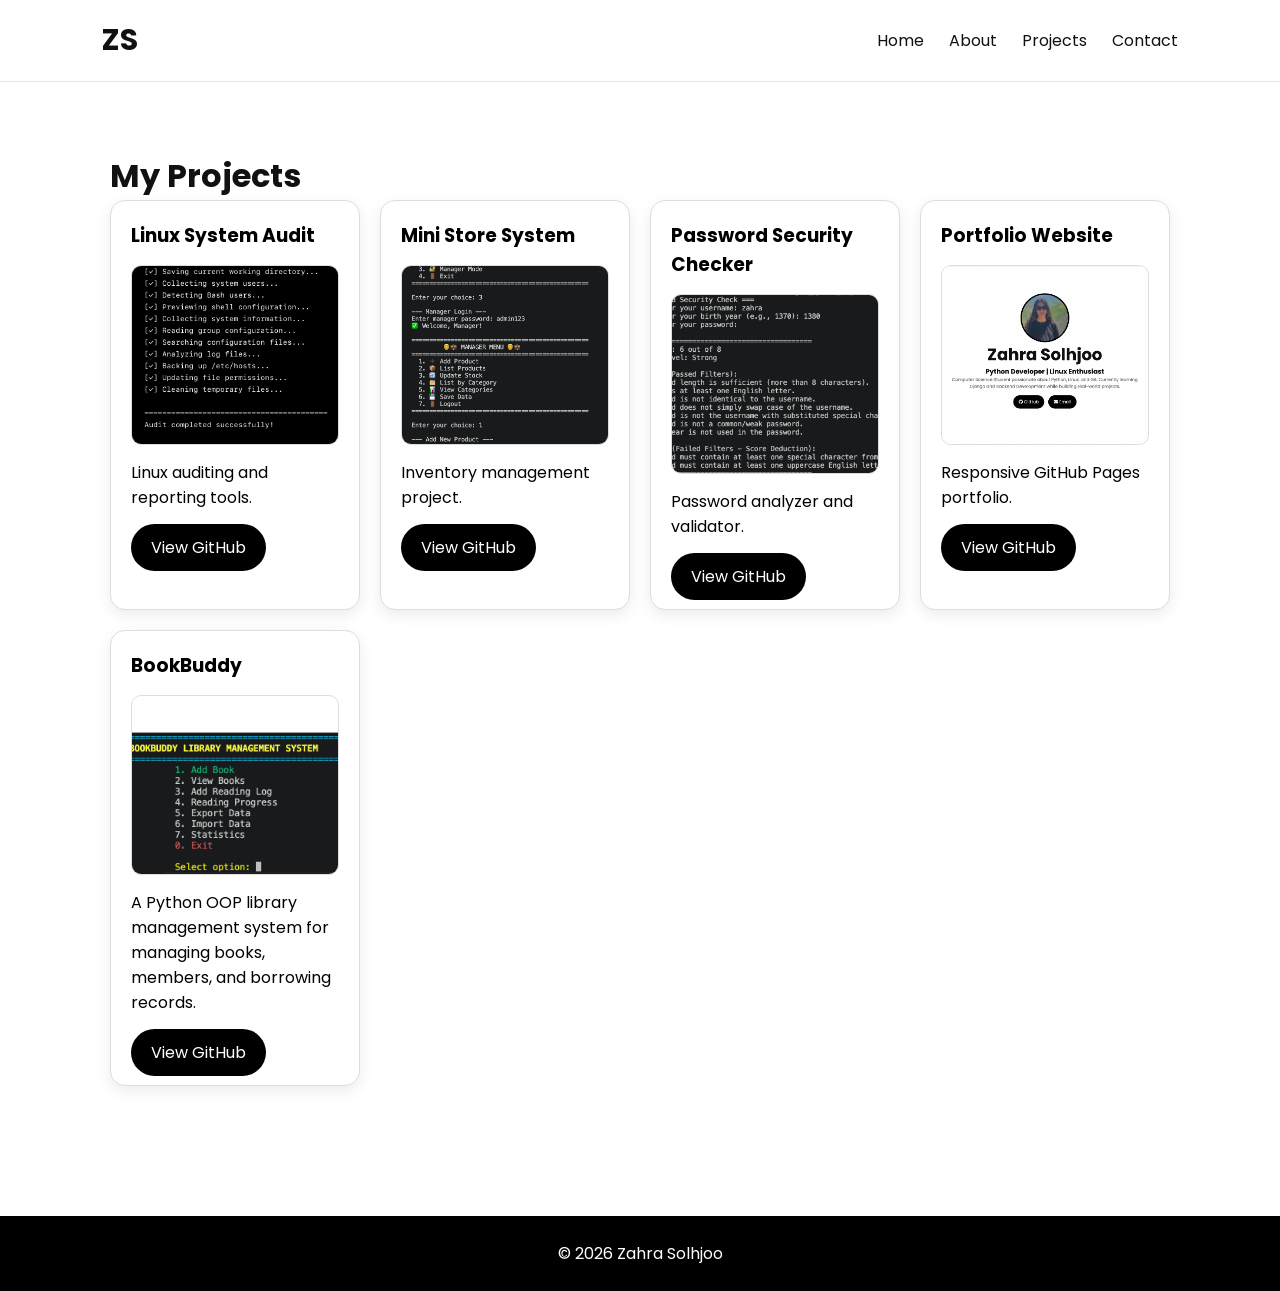
<file: projects.html>
<!doctype html>
<html>
    <head>
        <meta charset='utf-8'><meta name='viewport' content='width=device-width,initial-scale=1'>
        <link rel='stylesheet' href='https://cdnjs.cloudflare.com/ajax/libs/font-awesome/6.5.1/css/all.min.css'>
        <link rel='stylesheet' href='css/style.css'>
    </head>
    <body>
        <nav class='nav'>
            <div class='logo'>ZS</div>
            <ul><li><a href='index.html'>Home</a></li><li><a href='about.html'>About</a></li><li><a href='projects.html'>Projects</a></li><li><a href='contact.html'>Contact</a></li></ul>
        </nav>
            <div class='container'><h1>My Projects</h1><div class='grid'>


<a class='project-link' href='https://github.com/zahra-solhjoo/linux-system-audit' target='_blank'>
    <div class='card'>
        <h3>Linux System Audit</h3>
        <img src="images/linux-audit1.png" alt="Linux System Audit1" class="project-img" width="500">
        <p>Linux auditing and reporting tools.</p><br/>    
        <span class='btn'>View GitHub</span>
    </div>
</a>




<a class='project-link' href='https://github.com/zahra-solhjoo/mini-store-system' target='_blank'>
   <div class='card'>
        <h3>Mini Store System</h3>
        <img src="images/mini-store1.png" alt="Mini Store" class="project-img" width="500">

        <p>Inventory management project.</p><br/>    
        <span class='btn'>View GitHub</span>
    </div>
</a>



<a class='project-link' href='https://github.com/zahra-solhjoo/password-security-checker' target='_blank'>
    <div class='card'>
        <h3>Password Security Checker</h3>
        <img src="images/password-checker1.png" alt="Password Checker" class="project-img" width="500">

        <p>Password analyzer and validator.</p><br/>    
        <span class='btn'>View GitHub</span>
    </div>
</a>

   
<a class='project-link' href='https://github.com/zahra-solhjoo' target='_blank'>
    <div class='card'>
        <h3>Portfolio Website</h3>
        <img src="images/web.png" alt="Password Checker" class="project-img" width="500">
        <p>Responsive GitHub Pages portfolio.</p><br/>    
        <span class='btn'>View GitHub</span>
    </div>
</a>


<a class='project-link' href='https://github.com/zahra-solhjoo/bookbuddy' target='_blank'>
   <div class='card'>
        <h3>BookBuddy</h3>
        <img src="images/main_menu.png" alt="Mini Store" class="project-img" width="500">

        <p>A Python OOP library management system for managing books, members, and borrowing records.</p><br/>    

        <span class='btn'>View GitHub</span>
    </div>
</a>

</div></div>   <footer>© 2026 Zahra Solhjoo</footer><button id='topBtn'>↑</button><script src='js/script.js'></script></body></html>
</file>
<file: css/style.css>
@import url('https://fonts.googleapis.com/css2?family=Poppins:wght@300;400;600;700&display=swap');
*{margin:0;padding:0;box-sizing:border-box}
html{scroll-behavior:smooth}
body{font-family:Poppins,sans-serif;background:#fff;color:#111}
.nav{position:sticky;top:0;display:flex;justify-content:space-between;align-items:center;padding:18px 8%;background:#fff;border-bottom:1px solid #e5e5e5;z-index:1000}
.logo{font-size:30px;font-weight:700}
.nav ul{display:flex;gap:25px;list-style:none}
.nav a{text-decoration:none;color:#111}
.hero{min-height:80vh;display:flex;flex-direction:column;justify-content:center;align-items:center;text-align:center;padding:30px}
.profile-img{width:180px;height:180px;border-radius:50%;border:5px solid #000;object-fit:cover}
.hero h1{font-size:60px}
.hero p{max-width:700px;color:#666}
.social-links{display:flex;gap:15px;margin-top:20px}
.social-links a,.btn{background:#000;color:#fff;padding:12px 20px;border-radius:30px;text-decoration:none;}
.container{max-width:1100px;margin:auto;padding:70px 20px}
.title{text-align:center;margin-bottom:30px}
.grid{display:grid;grid-template-columns:repeat(auto-fit,minmax(240px,1fr));gap:20px}
.card
{background:#fff;color:#000;border:1px solid #ddd;padding:20px;overflow:hidden;border-radius:15px;box-shadow:0 5px 15px rgba(0,0,0,.08);transition:.3s}
.card:hover,.project-card:hover{transform:translateY(-8px)}
footer{background:#000;color:#fff;text-align:center;padding:25px;margin-top:60px}
#topBtn{position:fixed;right:20px;bottom:20px;width:50px;height:50px;border:none;border-radius:50%;background:#000;color:#fff;display:none;cursor:pointer}
@media(max-width:768px){
.nav{flex-direction:column}.nav ul{flex-wrap:wrap;justify-content:center}
.hero h1{font-size:40px}.social-links{flex-direction:column}
.grid{
    display:grid;
    grid-template-columns:repeat(auto-fit,minmax(300px,1fr));
    gap:30px;
}
.profile-img{width:130px;height:130px}
}

.about-wrap{display:flex;gap:30px;align-items:center;flex-wrap:wrap;margin-bottom:40px}
.profile-about{width:220px;height:220px;border-radius:50%;object-fit:cover;border:4px solid #000}
.skill-card{text-align:center}
.skill-card i{font-size:42px;margin-bottom:10px}
.progress{height:10px;background:#ddd;border-radius:20px;margin-top:10px}
.bar{height:100%;background:#000;border-radius:20px}
.timeline{display:grid;grid-template-columns:repeat(auto-fit,minmax(200px,1fr));gap:20px}
.project-link{text-decoration:none;color:inherit;display:block}
.project-link .card{height:100%}
.contact-card a{
    color:#000;
    text-decoration:none;
}

.contact-card a:visited{
    color:#000;
}

.project-img{
    width:100%;
    height:180px;
    object-fit:cover;
    border-radius:10px;
    margin:15px 0;
    border:1px solid #ddd;
    display:block;
}
</file>
